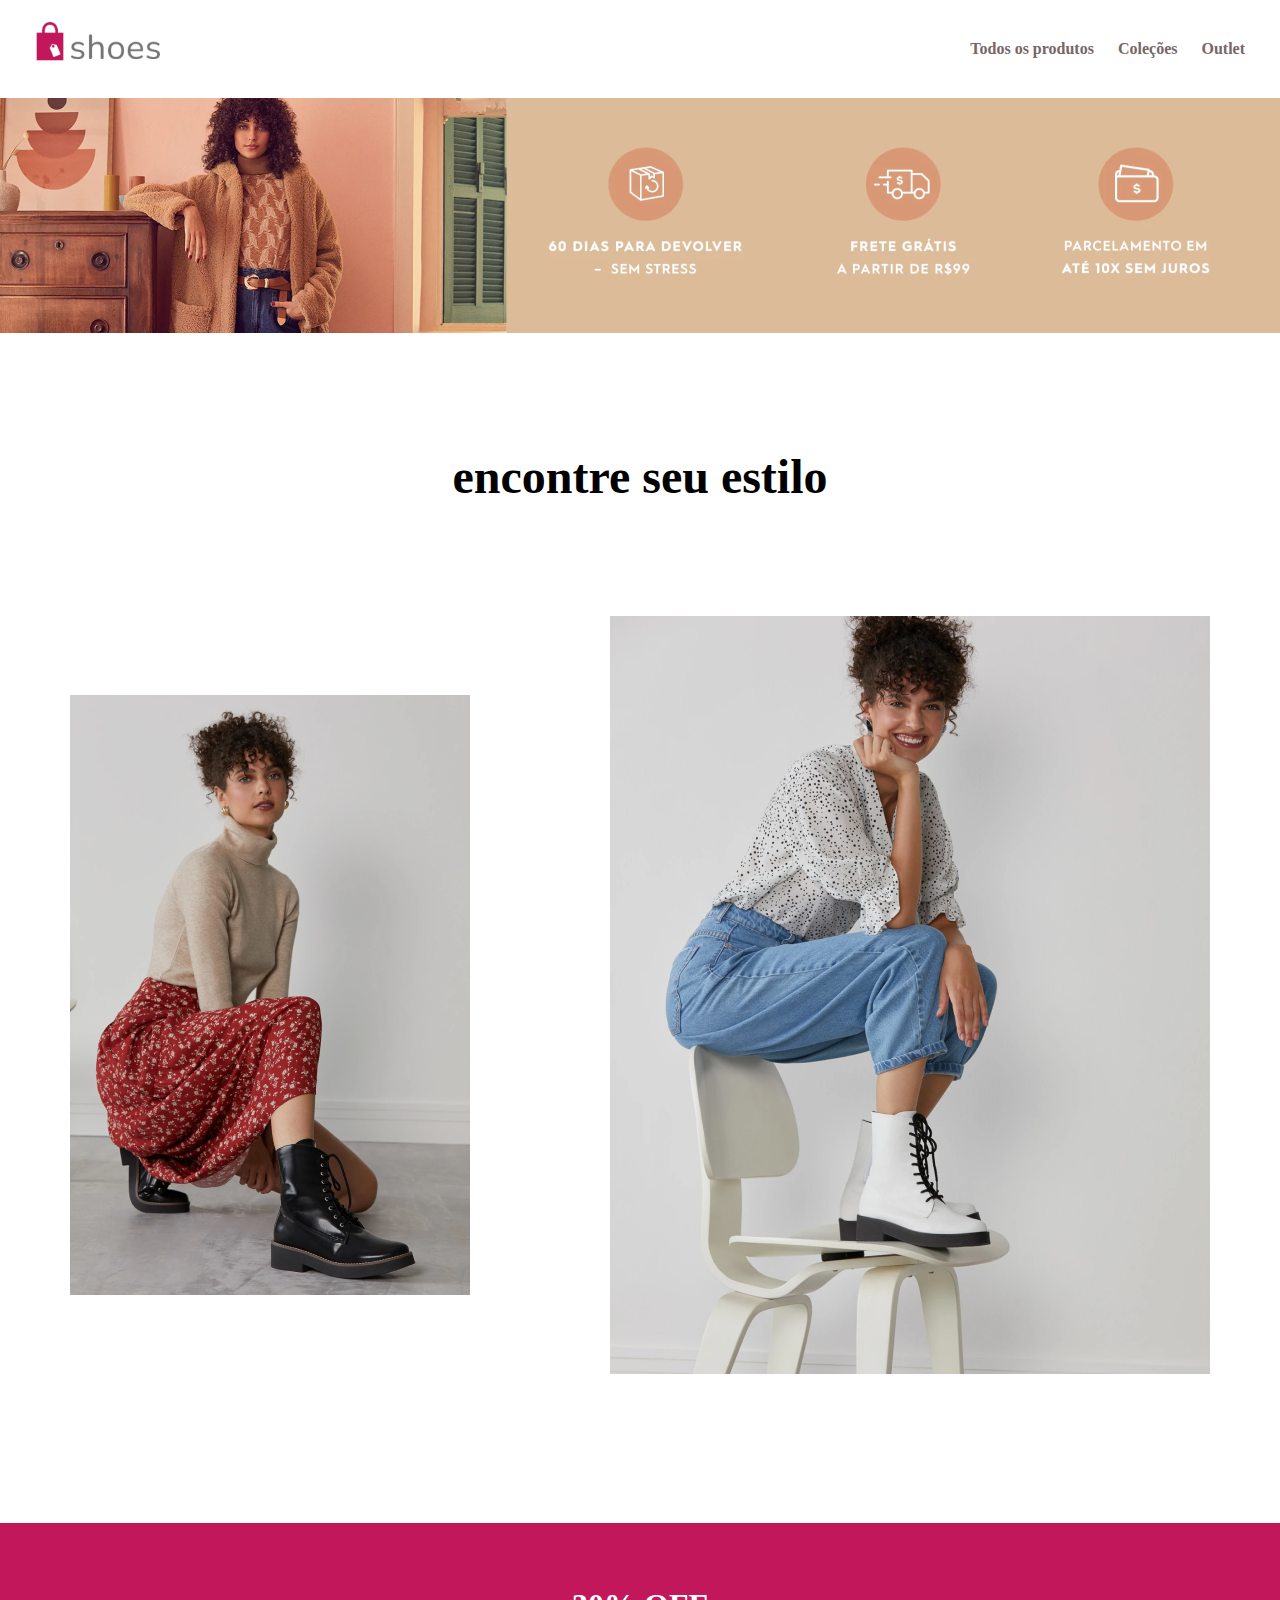
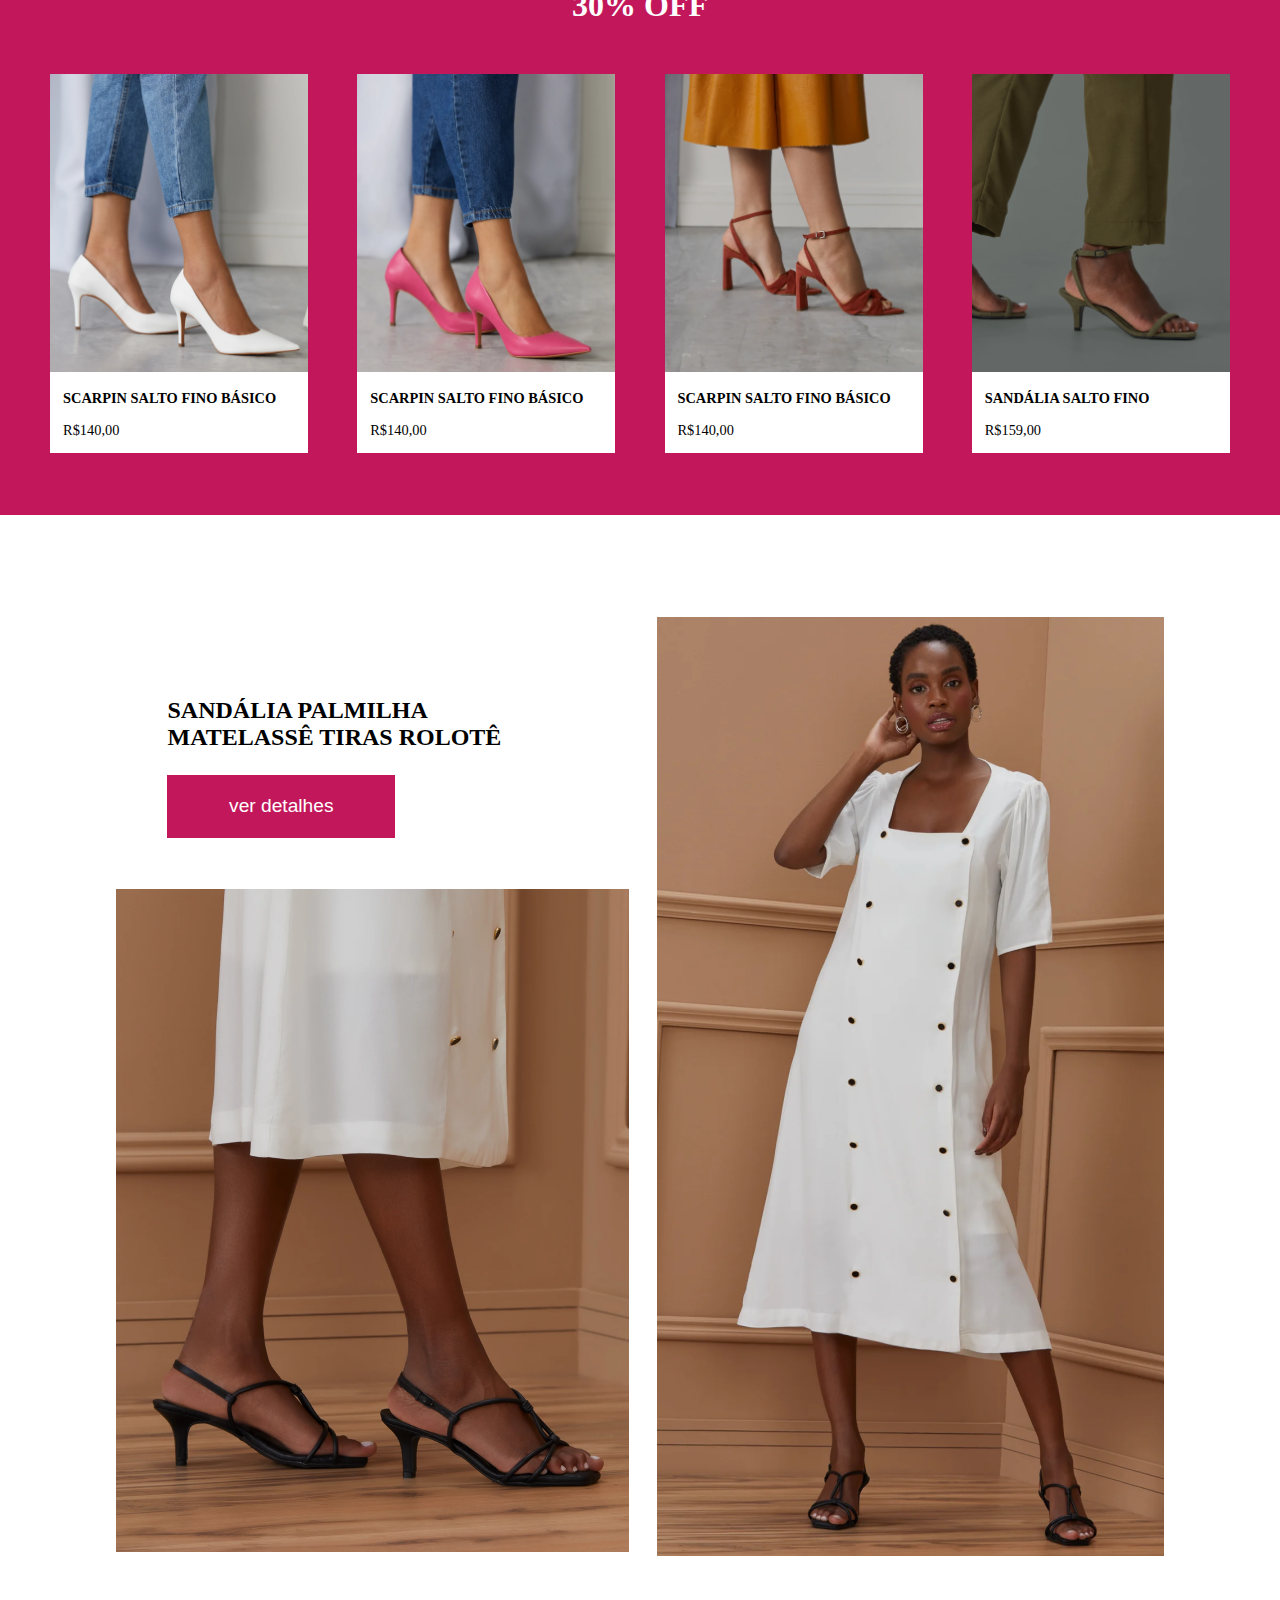
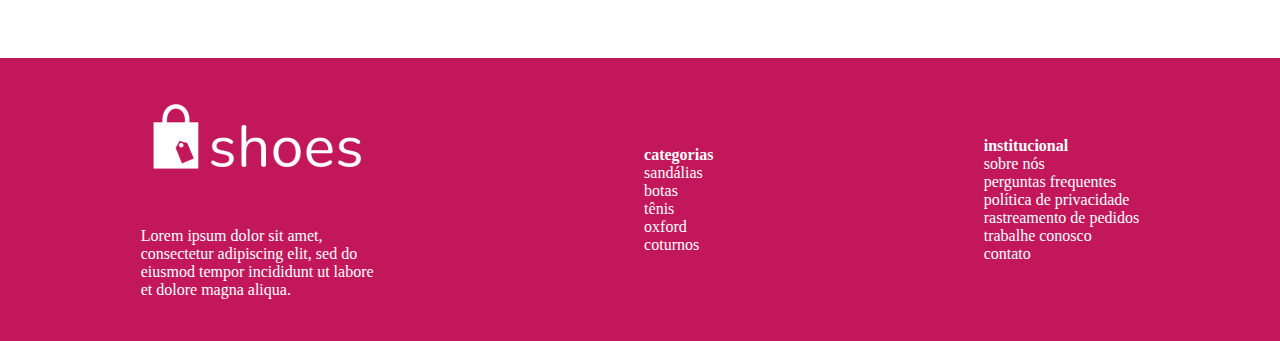
<file: index.html>
<!DOCTYPE html>
<html lang="pt-br">
<head>
    <meta charset="UTF-8">
    <meta http-equiv="X-UA-Compatible" content="IE=edge">
    <meta name="viewport" content="width=device-width, initial-scale=1.0">
    <link href="style.css" rel="stylesheet">
    <title>Shoes Store</title>
</head>
<body>
    <header>
        <div>
            <img id="logo" src="ShoesStore-Images (1)/Shoes Store/logo-color.png">
        </div>
        <nav class="menu">
            <a href="">Todos os produtos</a>
            <a href="">Coleções</a>
            <a href="">Outlet</a>
        </nav>
    </header>
    <section>
        <img id="banner" src="ShoesStore-Images (1)/Shoes Store/banner.png">
    </section>
    <section id="estiloH">
        <p>encontre seu estilo</p>
        <div class="estiloImg">
            <img id="img1" src="ShoesStore-Images (1)/Shoes Store/photoshoot-1.png">
            <img id="img2" src="ShoesStore-Images (1)/Shoes Store/photoshoot-2.png">
        </div>
    </section>
    <section id="principal">
        <div>
            <h1 id="off">30% OFF</h1>
        </div>
        <div class="vendidos">
            <div class="vendidosCada">
                <img src="ShoesStore-Images (1)/Shoes Store/shoes1.png">
                <p class="titulo">SCARPIN SALTO FINO BÁSICO</p>
                <p>R$140,00 </p>
            </div>
            <div class="vendidosCada"> 
                <img src="ShoesStore-Images (1)/Shoes Store/shoes2.png">
                <p class="titulo">SCARPIN SALTO FINO BÁSICO</p>
                <p>R$140,00 </p>
            </div>
            <div class="vendidosCada">
                <img src="ShoesStore-Images (1)/Shoes Store/shoes3.png">
                <p class="titulo">SCARPIN SALTO FINO BÁSICO</p>
                <p>R$140,00 </p>
            </div>
            <div class="vendidosCada">
                <img src="ShoesStore-Images (1)/Shoes Store/shoes4.png">
                <p class="titulo">SANDÁLIA SALTO FINO </p>
                <p>R$159,00 </p>
            </div>
        </div>
    </section>
    <section class="sandalia">
        <div>
            <div class="palmilha">
                <p>SANDÁLIA PALMILHA<br>MATELASSÊ TIRAS ROLOTÊ</p>
                <button>ver detalhes</button>
            </div>
            <img src="ShoesStore-Images (1)/Shoes Store/photoshoot-3.png">
        </div>
        <img src="ShoesStore-Images (1)/Shoes Store/photoshoot-4.png" alt="">
    </section>
    <footer class="footer">
        <div>
            <img src="ShoesStore-Images (1)/Shoes Store/logo-white.png">
            <p>Lorem ipsum dolor sit amet,<br>consectetur adipiscing elit, sed do<br>eiusmod tempor incididunt ut labore<br>et dolore magna aliqua. </p>
        </div>
        <div>
            <ul>
                <li id="categorias">categorias</li>
                <li>sandálias</li>
                <li>botas</li>
                <li>tênis</li>
                <li>oxford</li>
                <li>coturnos</li>
            </ul>
        </div>
        <div>
            <ul>
                <li id="institucional">institucional</li>
                <li>sobre nós</li>
                <li>perguntas frequentes</li>
                <li>política de privacidade</li>
                <li>rastreamento de pedidos</li>
                <li>trabalhe conosco</li>
                <li>contato</li>
            </ul>
        </div>
    </footer>
</body>
</html>
</file>
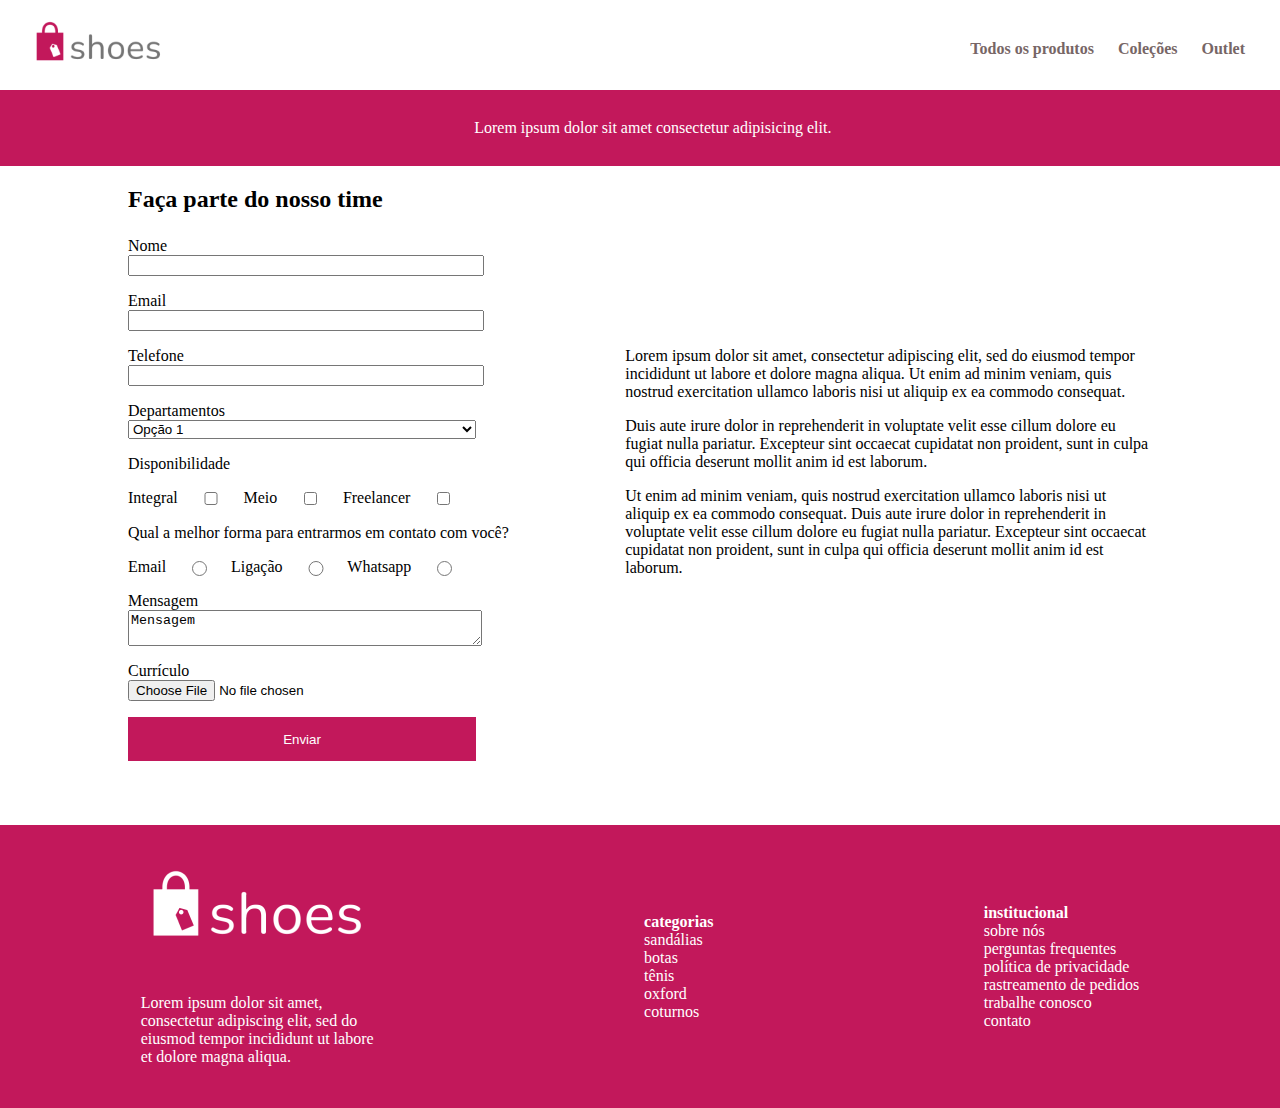
<file: index2.html>
<!DOCTYPE html>
<html lang="pt-br">
<head>
    <meta charset="UTF-8">
    <meta http-equiv="X-UA-Compatible" content="IE=edge">
    <meta name="viewport" content="width=device-width, initial-scale=1.0">
    <link href="style.css" rel="stylesheet">
    <title>Login</title>
</head>
<body>
    <header>
        <div>
            <img id="logo" src="ShoesStore-Images (1)/Shoes Store/logo-color.png">
        </div>
        <nav class="menu">
            <a href="">Todos os produtos</a>
            <a href="">Coleções</a>
            <a href="">Outlet</a>
        </nav>
    </header>
    <section class="formulario">
        <div class="divForm">
            <p id="pTime">Faça parte do nosso time</p>
            <form action="/registro" method="get">
                <p class="input">
                    <label for="nome" name="nome" id="nome">Nome</label>
                    <input type="text" name="nome">
                </p>
                <p class="input">
                    <label for="email" name="email" id="email">Email</label>
                    <input type="email" name="email">
                </p>
                <p class="input">
                    <label for="telefone" name="telefone" id="telefone">Telefone</label>
                    <input type="tel" name="email">
                </p>
                <p class="input">
                    <label for="departamentos" name="departamentos" id="departamentos">Departamentos</label>
                    <select name="departamentos" id="departamentos">
                        <option value="opcao">Opção 1</option>
                        <option value="opcao">Opção 2</option>
                        <option value="opcao">Opção 3</option>
                        <option value="opcao">Opção 4</option>
                    </select>
                </p>
                <p class="input">
                    <label for="disponibilidade" name="disponibilidade" id="disponibilidade">Disponibilidade</label>
                </p>
                <p class="input" id="disponibilidade">
                    <label for="integral" name="integral" id="integral">Integral</label>
                    <input type="checkbox" name="integral" value="Integral (8h)">
                    <label for="meio" name="meio" id="meio">Meio</label>
                    <input type="checkbox" name="disponibilidade" value="Meio Período (4h)">
                    <label for="freelancer" name="freelancer" id="freelancer">Freelancer</label>
                    <input type="checkbox" name="disponibilidade" value="Freelancer">
                </p>
                <p class="input"> 
                    <label for="contato" name="contato" id="contato">Qual a melhor forma para entrarmos em contato com você?</label>
                </p>
                <p class="input" id="disponibilidade">
                    <label for="contato" name="contato" id="email">Email</label>
                    <input type="radio" name="contato" value="email">
                    <label for="contato" name="contato" id="ligacao">Ligação</label>
                    <input type="radio" name="contato" value="ligação">
                    <label for="contato" name="contato" id="whatsapp">Whatsapp</label>
                    <input type="radio" name="contato" value="whatsapp">
                </p>
                <p class="input" >
                    <label for="mensagem" name="mensagem">Mensagem</label>
                    <textarea name="mensagem" id="mensagem">Mensagem</textarea>
                </p>
                <p class="input">
                    <label for="curriculo" name="curriculo" id="curriculo">Currículo</label>
                    <input type="file" name="curriculo" accept=".doc,.pdf">
                </p>
                <button class="enviar" type="submit">Enviar</button>
            </form>
        </div>
        <div class="divP">
            <p>Lorem ipsum dolor sit amet, consectetur adipiscing elit, sed do eiusmod tempor incididunt ut labore et dolore magna aliqua. Ut enim ad minim veniam, quis nostrud exercitation ullamco laboris nisi ut aliquip ex ea commodo consequat.</p>
            <p>Duis aute irure dolor in reprehenderit in voluptate velit esse cillum dolore eu fugiat nulla pariatur. Excepteur sint occaecat cupidatat non proident, sunt in culpa qui officia deserunt mollit anim id est laborum.</p>
            <p>Ut enim ad minim veniam, quis nostrud exercitation ullamco laboris nisi ut aliquip ex ea commodo consequat. Duis aute irure dolor in reprehenderit in voluptate velit esse cillum dolore eu fugiat nulla pariatur. Excepteur sint occaecat cupidatat non proident, sunt in culpa qui officia deserunt mollit anim id est laborum.</p>
        </div>
    </section>
    <footer class="footer">
        <div>
            <img src="ShoesStore-Images (1)/Shoes Store/logo-white.png">
            <p>Lorem ipsum dolor sit amet,<br>consectetur adipiscing elit, sed do<br>eiusmod tempor incididunt ut labore<br>et dolore magna aliqua. </p>
        </div>
        <div>
            <ul>
                <li id="categorias">categorias</li>
                <li>sandálias</li>
                <li>botas</li>
                <li>tênis</li>
                <li>oxford</li>
                <li>coturnos</li>
            </ul>
        </div>
        <div>
            <ul>
                <li id="institucional">institucional</li>
                <li>sobre nós</li>
                <li>perguntas frequentes</li>
                <li>política de privacidade</li>
                <li>rastreamento de pedidos</li>
                <li>trabalhe conosco</li>
                <li>contato</li>
            </ul>
        </div>
    </footer>
    <div id="promocao">
        <p>Lorem ipsum dolor sit amet consectetur adipisicing elit.</p>
    </div>
</body>
</html>
</file>
<file: style.css>
body{
    margin: 0;
}
header{
    display: flex;
    align-items: center;
    justify-content: space-between;
    background-color: #ffffff;
    box-shadow: 0px 1px 20px rgba(159, 159, 159, 0.65);
    padding: 0 15px;
    flex-wrap: wrap;
    ;
}
#logo{
    width: 70%;
    padding: 5%
}
.menu{
    padding: 10px;
    font-weight: 600;
}
.menu a{
    text-decoration: none;
    color: #766;
    padding: 10px;
}
/**/
#principal img{
    width: 100%;
}
.vendidos{
    display: flex;
    margin: 2%;
}
#principal{
    background-color: #C2185B;
}
.vendidosCada{
    margin: 2%;
    background-color: white;
    margin-bottom: 5%;
}
.vendidosCada p{
    padding-left: 5%;
    padding-right: 5%;
    font-size: 90%;
}
.vendidosCada .titulo{
    font-weight: 700;
}
#off{
    text-align: center;
    padding-top: 5%;
    font-weight: 900;
    color: #FFFFFF;
}
/**/
#banner{
    width: 100%;
}
/**/
#estiloH p{
    padding: 5%;
    text-align: center;
    font-weight: 900;
    font-size: 300%;
}
.estiloImg{
    display: flex;
    align-items: center;
    justify-content: space-around;
}
.estiloImg img1{
    padding-left: 20%;
}
.estiloImg img2{
    padding-right: 20%;
}
#estiloH{
    padding-bottom: 10%;
}
/**/
.sandalia{
    display: flex;
    justify-content: space-around;
    margin: 8%;
    align-items: flex-end;
}
.palmilha{
    padding: 10%;
    flex-grow: 1;
    align-items: center;
}
.palmilha p{
    font-weight: 600;
    font-size: 150%;
}
.palmilha button{
    padding: 5%;
    padding-left: 15%;
    padding-right: 15%;
    font-size: 120%;
    color: white;
    background-color: #C2185B;
    border: none;
}
/**/
.footer{
    background-color: #C2185B;
    display: flex;
    justify-content: space-around;
    align-items: center;
    color: white;
    padding: 2%;
}
.footer ul{
    list-style: none;
}
#institucional{
    font-weight: bold;
}
#categorias{
    font-weight: 900;
}
/*index2*/
.formulario{
    display: flex;
    justify-content: space-around;
    align-items: center;
}
.divForm{
    width: 150%;
    padding-left: 10%;
    padding-top: 5%;
    padding-bottom: 5%;
}
.divP{
    padding-right: 10%;
}
#pTime{
    font-weight: 900;
    font-size: 150%;
}
.divForm input{
    width: 70%;
}
.input{
    display: flex;
    flex-direction: column;
}
#disponibilidade{
    flex-direction: row;
    width: 70%;
}
#departamentos{
    width: 70%;
}
#mensagem{
    width: 70%;
    height: 100%;
}
.enviar{
    width: 70%;
    background-color: #C2185B;
    color: white;
    border: none;
    padding-top: 3%;
    padding-bottom: 3%;
}

#promocao{
    background-color: #C2185B;
    text-align: center;
    color: #ffffff;
    padding: 1%;
    position: absolute;
    top: 90px;
    width: 100%;
}


@media (max-width: 769px){
    #banner{
        width: 100%;
    }
    .estiloImg{
        flex-direction: column;
    }
    .estiloImg img{
        margin-left: auto;
        margin-right: auto;
        margin-bottom: 10%;
    }
    .vendidos{
        flex-wrap: wrap;
        justify-content: space-around;
    }
    .sandalia{
        flex-direction: column;
        justify-content: space-around;
        align-items: center;
    }
    .sandalia div{
        margin-bottom: 5%;
    }
    .footer{
        flex-wrap: wrap;
    }
    .formulario{
        flex-wrap: wrap;
        align-items: center;
    }
    .divP{
        padding: 10%;
    }
    .divForm{
        padding: 20%;
        padding-bottom: 10%;
        
    }
}
</file>
